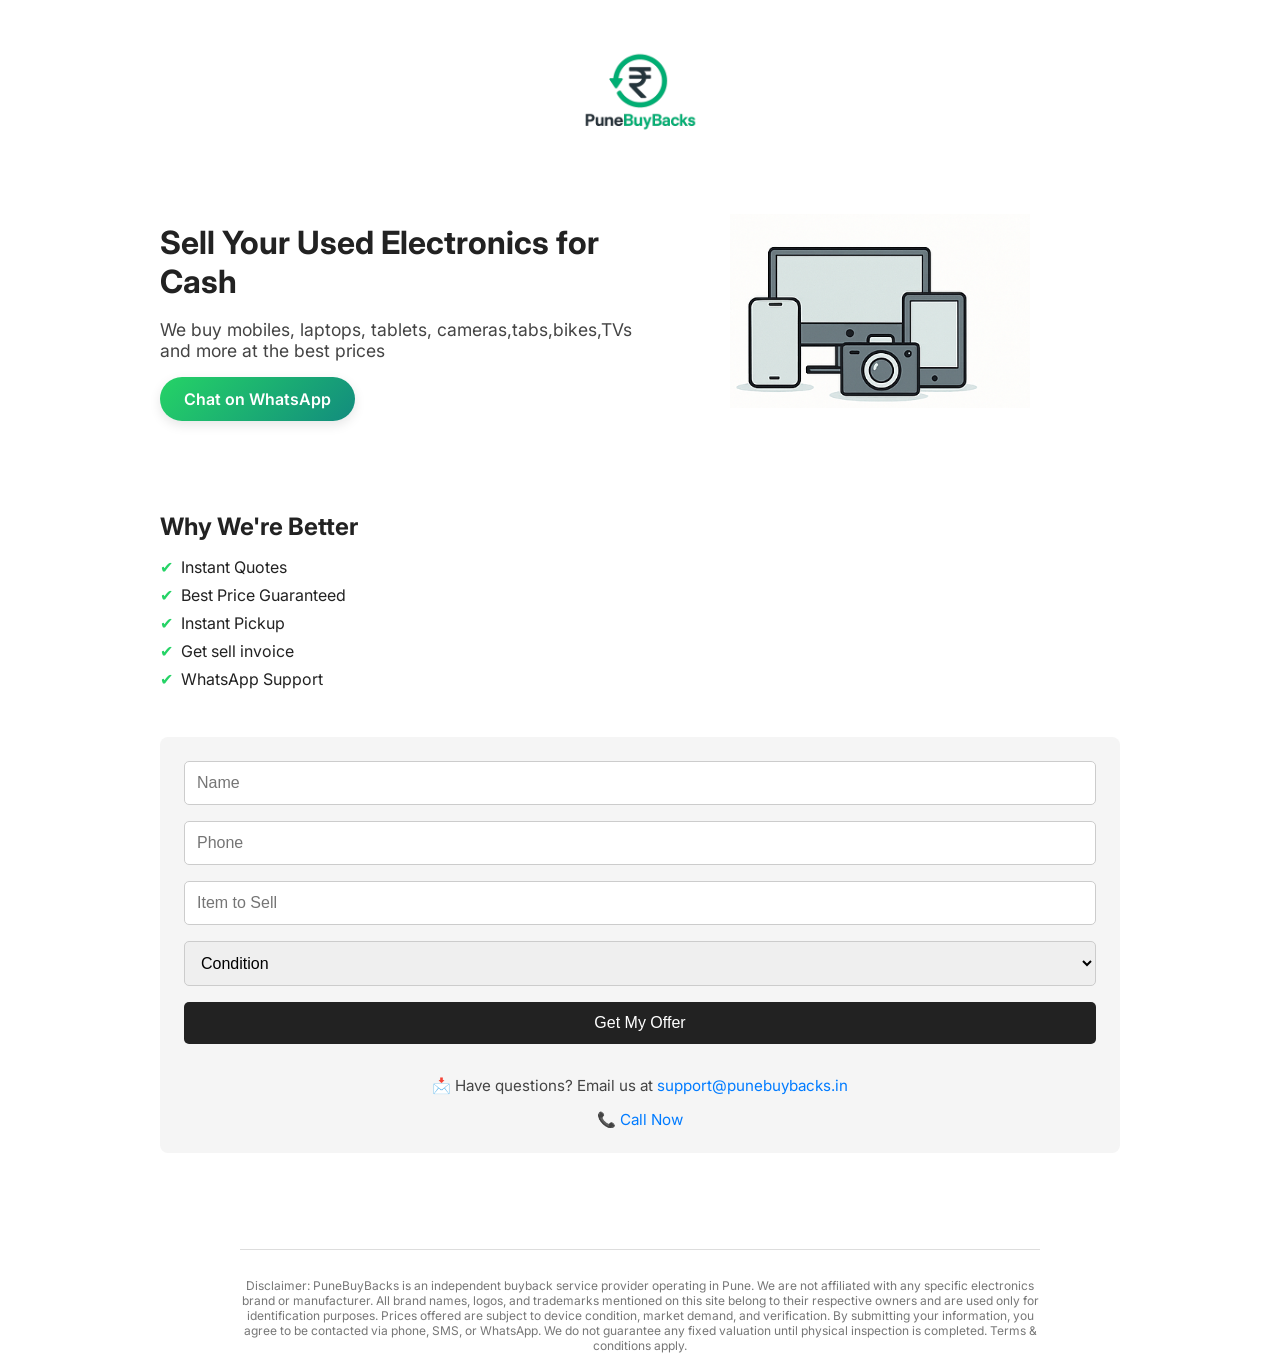
<file: index.html>
<html lang="en">
<head>
  <meta charset="UTF-8" />
  <meta name="viewport" content="width=device-width, initial-scale=1.0" />
  <meta name="robots" content="index, follow">
 <link rel="canonical" href="https://punebuybacks.in/" />


  
  <meta name="google-site-verification" content="your_code_here" />


  <title>PuneBuyBacks – Sell Your Old Devices</title>
  <link href="https://fonts.googleapis.com/css2?family=Inter:wght@400;600;700&display=swap" rel="stylesheet" />
  <link rel="stylesheet" href="styles.css" />


<!-- Basic SEO -->
<meta name="description" content="Sell your old mobile, laptop, camera, or tablet in Pune. Instant cash, free pickup & best price guaranteed at PuneBuyBacks.">
<meta name="keywords" content="sell phone pune, buyback pune, laptop sell pune, pune buybacks, sell electronics pune">
<meta name="author" content="PuneBuyBacks">

<!-- Open Graph (for WhatsApp, Facebook share previews) -->
<meta property="og:title" content="PuneBuyBacks - Sell Used Electronics in Pune">
<meta property="og:description" content="We buy mobiles, laptops, tablets, and more at the best price in Pune.">
<meta property="og:url" content="https://punebuybacks.in">
<meta property="og:type" content="website">
<meta property="og:image" content="https://punebuybacks.in/assets/images/og-thumbnail.png"> <!-- Optional: if you have image -->

<!-- Google Analytics (GA4) -->
<!-- Google tag (gtag.js) -->
<script async src="https://www.googletagmanager.com/gtag/js?id=G-XP75RCF60W"></script>
<script>
  window.dataLayer = window.dataLayer || [];
  function gtag(){dataLayer.push(arguments);}
  gtag('js', new Date());

  gtag('config', 'G-XP75RCF60W');
</script>

  
</head>
<body>
  <div class="container">
    <header class="site-header">
      <img src="assets/images/logo.png" alt="PuneBuyBacks Logo" class="logo" />
    </header>
    <div class="hero">
      <div class="hero-content">
        <div class="hero-text">
          <h1>Sell Your Used Electronics for Cash</h1>
          <p>We buy mobiles, laptops, tablets, cameras,tabs,bikes,TVs and more at the best prices</p>
          
<a href="https://wa.me/917272989292?text=Hi%2C%20I%20want%20to%20sell%20my%20device"
   class="whatsapp-btn"
   onclick="gtag('event', 'whatsapp_click', {
     event_category: 'engagement',
     event_label: 'WhatsApp Button',
     value: 1
   });">
   Chat on WhatsApp
</a>
        </div>
        <div class="hero-img-wrapper">
          <img src="assets/images/devices-hero.png" alt="Devices" class="hero-img" />
        </div>
      </div>
    </div>

    <div class="features">
      <h2>Why We're Better</h2>
      <ul>
        <li>Instant Quotes</li>
        <li>Best Price Guaranteed</li>
        <li>Instant Pickup</li>
        <li>Get sell invoice</li>
        <li>WhatsApp Support</li>
      </ul>
    </div>

    <form id="quoteForm">
      <input type="text" id="name" placeholder="Name" required />
      <input type="tel" id="phone" placeholder="Phone" required />
      <input type="text" id="item" placeholder="Item to Sell" required />
      <select id="condition" required>
        <option value="">Condition</option>
        <option value="Excellent">Excellent</option>
        <option value="Good">Good</option>
        <option value="Fair">Fair</option>
        <option value="Damaged">Damaged</option>
      </select>
      <button type="submit">Get My Offer</button>
      <section class="contact-email">
        <p>📩 Have questions? Email us at <a href="mailto:support@punebuybacks.in">support@punebuybacks.in</a></p>
        <a href="tel:+917272989292">📞 Call Now</a>

      </section>
      
    </form>
  </div>
  <script src="script.js"></script>

  <footer class="disclaimer">
    <p>
      Disclaimer: PuneBuyBacks is an independent buyback service provider operating in Pune. We are not affiliated with any specific electronics brand or manufacturer. All brand names, logos, and trademarks mentioned on this site belong to their respective owners and are used only for identification purposes. Prices offered are subject to device condition, market demand, and verification. By submitting your information, you agree to be contacted via phone, SMS, or WhatsApp. We do not guarantee any fixed valuation until physical inspection is completed. Terms & conditions apply.
    </p>
  </footer>
  
</body>
</html>
</file>
<file: styles.css>
body {
    font-family: 'Inter', sans-serif;
    margin: 0;
    padding: 0;
    background: #ffffff;
    color: #222;
  }

  .site-header {
    display: flex;
    justify-content: center;
    align-items: center;
    padding-top: 0.2rem;
    padding-bottom: 0.2rem;
  }
  
  .logo {
    max-width: 120px;
    height: auto;
  }
  


  .container {
    max-width: 960px;
    margin: auto;
    padding: 2rem;
  }
  .hero {
    padding: 2rem 0;
  }
  .hero-content {
    display: flex;
    flex-wrap: wrap;
    justify-content: space-between;
    align-items: center;
  }
  .hero-text {
    flex: 1;
    min-width: 280px;
  }
  .hero-text h1 {
    font-size: 2rem;
    margin-bottom: 1rem;
  }
  .hero-text p {
    font-size: 1.1rem;
    color: #444;
    margin-bottom: 1rem;
  }
  .hero-img-wrapper {
    flex: 1;
    min-width: 200px;
    text-align: center;
  }
  .hero-img {
    max-width: 240px;
    height: auto;
  }
  .whatsapp-btn {
    background: linear-gradient(135deg, #25D366, #128C7E);
    color: white;
    padding: 0.75rem 1.5rem;
    font-size: 1rem;
    font-weight: 600;
    border: none;
    border-radius: 30px;
    text-decoration: none;
    display: inline-flex;
    align-items: center;
    gap: 0.5rem;
    box-shadow: 0 4px 12px rgba(0, 0, 0, 0.1);
    transition: all 0.3s ease;
  }

  .whatsapp-btn:hover {
    transform: translateY(-2px);
    box-shadow: 0 6px 16px rgba(0, 0, 0, 0.15);
  }

  .whatsapp-icon {
    width: 20px;
    height: 20px;
  }

.features {
  margin: 3rem 0;
}
.features h2 {
  font-size: 1.5rem;
  margin-bottom: 1rem;
}
.features ul {
  list-style: none;
  padding: 0;
}
.features li {
  margin: 0.5rem 0;
  display: flex;
  align-items: center;
}
.features li::before {
  content: '\2714';
  color: #25D366;
  margin-right: 0.5rem;
}
form {
  background: #f5f5f5;
  padding: 1.5rem;
  border-radius: 8px;
}
form input, form select, form button {
  display: block;
  width: 100%;
  margin-bottom: 1rem;
  padding: 0.75rem;
  border-radius: 5px;
  border: 1px solid #ccc;
  font-size: 1rem;
}
form button {
  background-color: #222;
  color: white;
  border: none;
  cursor: pointer;
}

.contact-email {
  text-align: center;
  margin-top: 2rem;
  font-size: 0.95rem;
  color: #444;
}
.contact-email a {
  color: #007bff;
  text-decoration: none;
}



.hero-img {
    max-width: 300px;
    height: auto;
    margin: 1.5rem auto;
    display: block;
  }

  .disclaimer {
    font-size: 0.75rem;
    color: #777;
    margin-top: 3rem;
    padding-top: 1rem;
    border-top: 1px solid #ddd;
    text-align: center;
    max-width: 800px;
    margin-left: auto;
    margin-right: auto;
  }
</file>
